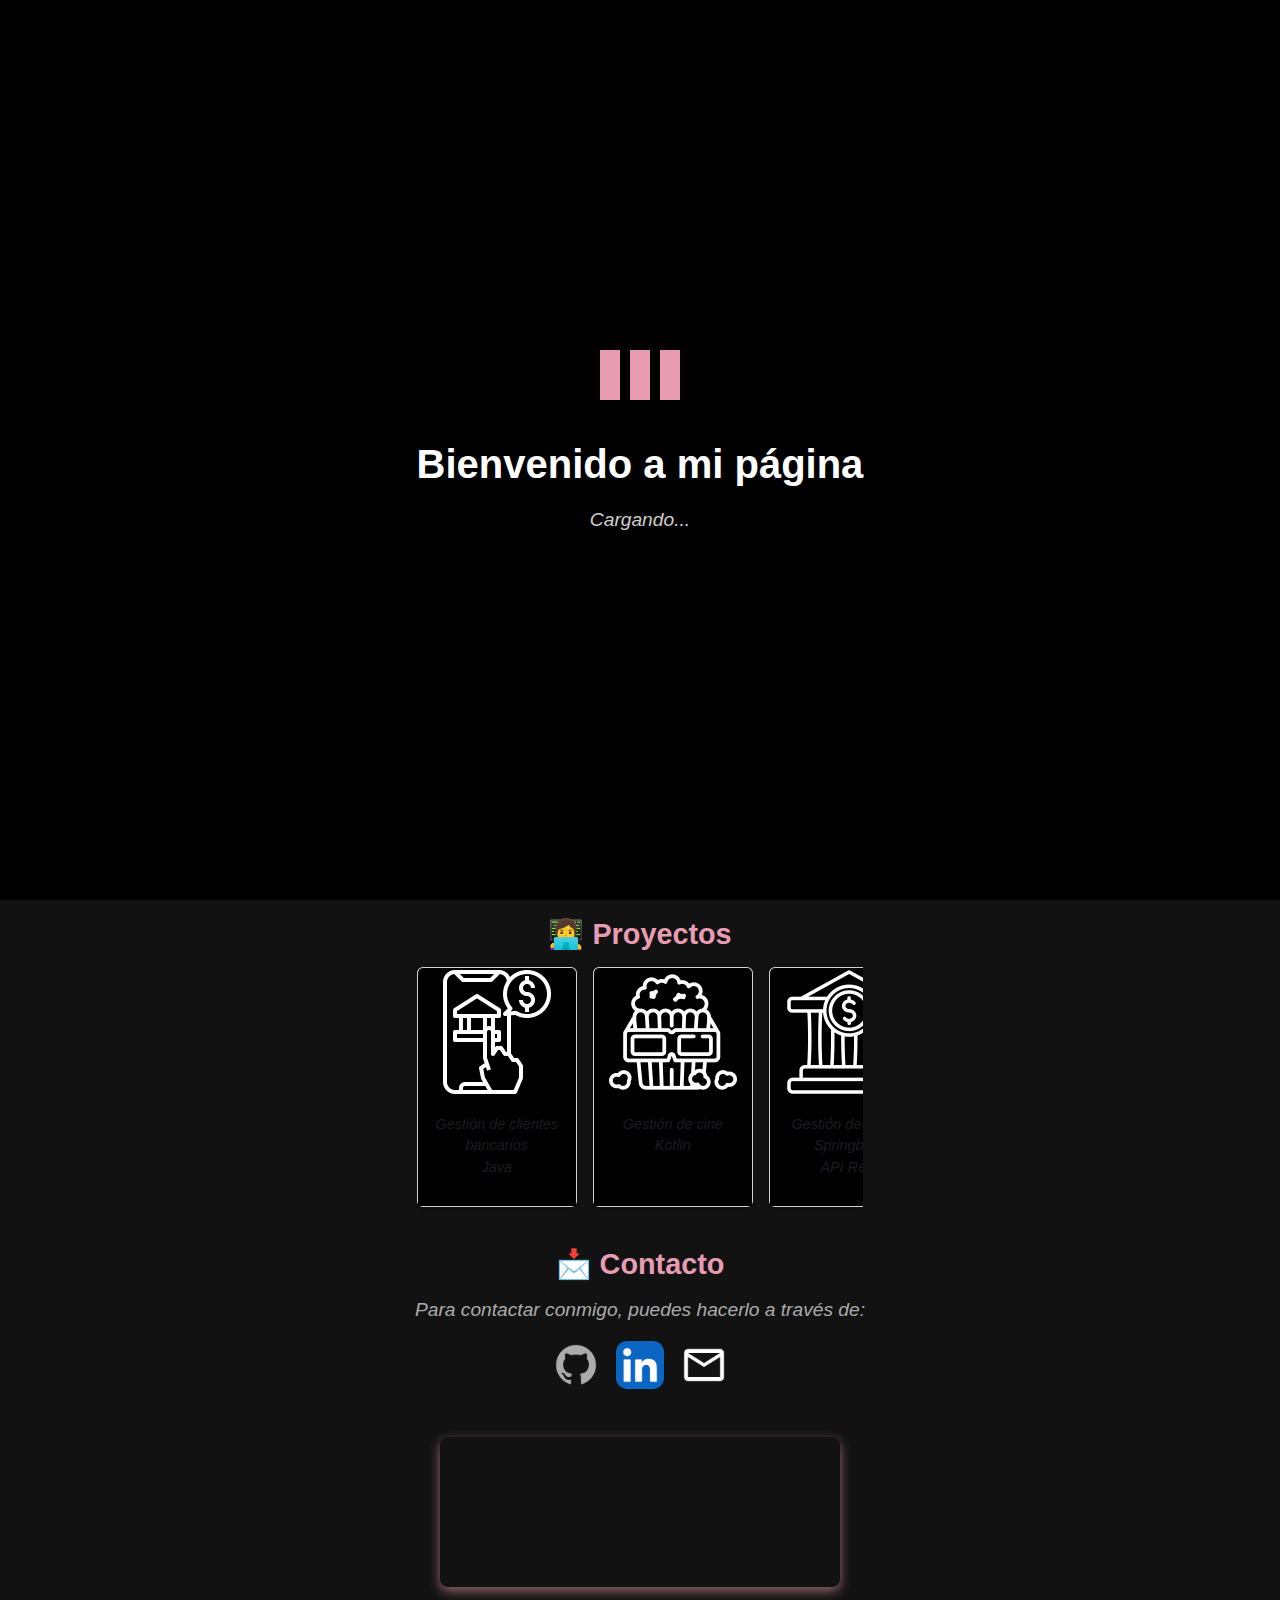
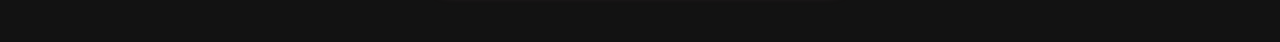
<file: index.html>
<!DOCTYPE html>
<html lang="es">
<head>
    <meta charset="UTF-8">
    <meta name="viewport" content="width=device-width, initial-scale=1.0">
    <title>Portafolio de Natalia González</title>
    <link rel="stylesheet" href="https://stackpath.bootstrapcdn.com/bootstrap/4.5.2/css/bootstrap.min.css">
    <link href="https://cdn.jsdelivr.net/npm/bootstrap@5.3.0-alpha1/dist/css/bootstrap.min.css" rel="stylesheet">
<script src="https://cdn.jsdelivr.net/npm/bootstrap@5.3.0-alpha1/dist/js/bootstrap.bundle.min.js"></script>

    <link rel="stylesheet" type="text/css" href="css/styles.css">
</head>
<body class="cuerpo dark">
    <div id="splash" class="splash-screen">
        <div class="loading-container">
            <div class="bar"></div>
            <div class="bar"></div>
            <div class="bar"></div>
        </div>
        <h3>Bienvenido a mi página</h3>
        <p>Cargando...</p>
    </div>

    <nav class="navbar navbar-expand-lg navbar-dark bg-dark mb-4">
        <a class="navbar-brand" href="#">Natalia González</a>
        <button class="navbar-toggler" type="button" data-toggle="collapse" data-target="#navbarNav" aria-controls="navbarNav" aria-expanded="false" aria-label="Toggle navigation">
            <span class="navbar-toggler-icon"></span>
        </button>
        <div class="collapse navbar-collapse" id="navbarNav">
            <ul class="navbar-nav ml-auto">
                <li class="nav-item"><a class="nav-link" href="#sobremi">Sobre mí</a></li>
                <li class="nav-item"><a class="nav-link" href="#proyectos">Proyectos</a></li>
                <li class="nav-item"><a class="nav-link" href="#technologies">Tecnologías</a></li>
                <li class="nav-item"><a class="nav-link" href="#contact">Contacto</a></li>
            </ul>
            <label class="switch">
                <input type="checkbox" id="toggleButton" onchange="toggleDarkMode()" checked>
                <span class="slider round">
                    <img id="sunIcon" src="imgs/sol.png" class="icon sun" alt="Sol">
                    <img id="moonIcon" src="imgs/luna.png" class="icon moon" alt="Luna">
                </span>
            </label>            
        </div> 
    </nav>

    <div class="container text-center">
        
        <div id="banner">
            <a href="https://github.com/ngalvez0910" class="d-block">
                <img src="./imgs/bannerLinkedin.png" alt="Banner" class="img-fluid mb-4">
            </a>
        </div>

        <h1>¡Hola, soy Natalia González! ☀️</h1>

        <div class="d-flex justify-content-center align-items-center mb-4" id="sobremi">
            <div class="col-md-4">
                <p class="text-left ml-3">Soy una estudiante de desarrollo de aplicaciones web💻. Me encanta sumergirme en el mundo de la tecnología y utilizar mis habilidades para crear experiencias interactivas en línea.</p>
            </div>
            <div class="col-md-4">
                <img id="octocat" src="./imgs/octocat.png" alt="Octocat" class="img-fluid" style="max-width: 10em;">
            </div>
            <div class="col-md-4">
                <h2 class="section-title">🎵 Artistas que escucho</h2>
                <ul class="list-unstyled">
                    <li>Chase Atlantic💫</li>
                    <li>Mahmood🏆</li>
                    <li>Arctic Monkeys🕶️</li>
                    <li>Camila Cabello💋</li>
                </ul>
            </div>
        </div>

        <h2 class="section-title" id="technologies">💻 Tecnologías que uso</h2>
        <div class="d-flexTecnologias flex-wrap justify-content-center">
            <img class="foto" src="./imgs/github.png" alt="GitHub">
            <img class="foto" src="./imgs/gitkraken.png" alt="GitKraken">
            <img class="foto" src="./imgs/git.png" alt="Git">
            <img class="foto" src="./imgs/dockerLogo.png" alt="Docker">
            <br>
            <img class="foto" src="./imgs/kotlin.png" alt="Kotlin">
            <img class="foto" src="./imgs/java.png" alt="Java">
            <img class="foto" src="./imgs/csharp.png" alt="C#">
            <img class="foto" src="./imgs/netCore.png" alt=".NET Core">
            <img class="foto" src="./imgs/springboot.png" alt="Spring Boot">
            <img class="foto" src="./imgs/postman.svg" alt="Postman">
            <br>
            <img class="foto" src="./imgs/mysql.png" alt="MySQL">
            <img class="foto" src="./imgs/sqlite.png" alt="SQLite">
            <img class="foto" src="./imgs/postgres.png" alt="PostgreSQL">
            <img class="foto" src="./imgs/mariadb.svg" alt="MariaDB">
            <img class="foto" src="./imgs/redis.webp" alt="Redis">
            <img class="foto" src="./imgs/mongo.svg" alt="Mongo">
            <br>
            <img class="foto" src="./imgs/html.png" alt="HTML">
            <img class="foto" src="./imgs/css.png" alt="CSS">
            <img class="foto" src="./imgs/bootstrap.png" alt="Bootstrap">
            <img class="foto" src="./imgs/javascript.png" alt="JavaScript">
            <img class="foto" src="./imgs/angular.png" alt="Angular">
        </div>

        <h2 class="section-title mt-4" id="proyectos">👩‍💻 Proyectos</h2>
        <div class="sliderProyectos">
            <div class="slide-track">
                <div class="slide">
                    <div class="card text-center custom-card">
                        <a href="https://github.com/ngalvez0910/Banco-Clientes" class="d-block">
                            <img src="./imgs/banco.png" alt="Banco Clientes" class="card-img-top img-fluid">
                        </a>
                        <div class="card-body">
                            <p class="card-text">
                                Gestión de clientes bancarios<br>
                                Java
                            </p>
                        </div>
                    </div>
                </div>
                <div class="slide">
                    <div class="card text-center custom-card">
                        <a href="https://github.com/ngalvez0910/DawFilms-Project" class="d-block">
                            <img src="./imgs/dawfilms.png" alt="DawFilms" class="card-img-top img-fluid">
                        </a>
                        <div class="card-body">
                            <p class="card-text">
                                Gestión de cine<br>
                                Kotlin
                            </p>
                        </div>
                    </div>
                </div>
                <div class="slide">
                    <div class="card text-center custom-card">
                        <a href="https://github.com/ngalvez0910/vives-bank" class="d-block">
                            <img src="./imgs/vivesBank.png" alt="VivesBank" class="card-img-top img-fluid">
                        </a>
                        <div class="card-body">
                            <p class="card-text">
                                Gestión de Banco<br>
                                Springboot<br>
                                API Rest
                            </p>
                        </div>
                    </div>
                </div>
                
                <div class="slide">
                    <div class="card text-center custom-card">
                        <a href="https://github.com/ngalvez0910/Banco-Clientes" class="d-block">
                            <img src="./imgs/banco.png" alt="Banco Clientes" class="card-img-top img-fluid">
                        </a>
                        <div class="card-body">
                            <p class="card-text">
                                Gestión de clientes bancarios<br>
                                Java
                            </p>
                        </div>
                    </div>
                </div>
                <div class="slide">
                    <div class="card text-center custom-card">
                        <a href="https://github.com/ngalvez0910/DawFilms-Project" class="d-block">
                            <img src="./imgs/dawfilms.png" alt="DawFilms" class="card-img-top img-fluid">
                        </a>
                        <div class="card-body">
                            <p class="card-text">
                                Gestión de cine<br>
                                Kotlin
                            </p>
                        </div>
                    </div>
                </div>
                <div class="slide">
                    <div class="card text-center custom-card">
                        <a href="https://github.com/ngalvez0910/vives-bank" class="d-block">
                            <img src="./imgs/vivesBank.png" alt="VivesBank" class="card-img-top img-fluid">
                        </a>
                        <div class="card-body">
                            <p class="card-text">
                                Gestión de Banco<br>
                                Springboot<br>
                                API Rest
                            </p>
                        </div>
                    </div>
                </div>
            </div>
        </div>

        <h2 class="section-title" id="contact">📩 Contacto</h2>
        <p>Para contactar conmigo, puedes hacerlo a través de:</p>
        <div class="contact d-flex justify-content-center mb-4">
            <a href="https://github.com/ngalvez0910" class="mx-2">
                <img class="foto" src="./imgs/github.png" alt="GitHub" style="max-width: 3em;">
            </a>
            <a href="https://www.linkedin.com/in/natalia-gonz%C3%A1lez-%C3%A1lvarez-83ba53303/" class="mx-2">
                <img class="foto" src="./imgs/linkedin.png" alt="LinkedIn" style="max-width: 3em;">
            </a>
            <a href="mailto:nagonal2004@gmail.com" class="mx-2">
                <img class="foto" src="./imgs/email.png" alt="Email" style="max-width: 3em;">
            </a>
        </div>

        <figure><embed src="https://wakatime.com/share/@4c9403d6-eb71-4570-960c-ea8c0e83ac2a/1cf25e54-9aba-4fdf-bd82-c48c2719a935.svg"></embed></figure>
    </div>

    <script>
        function toggleDarkMode() {
            document.body.classList.toggle("light");
            document.body.classList.toggle("dark");

            const sunIcon = document.getElementById("sunIcon");
            const moonIcon = document.getElementById("moonIcon");

            if (document.getElementById("toggleButton").checked) {
                sunIcon.style.display = "none";
                moonIcon.style.display = "inline";
            } else {
                sunIcon.style.display = "inline";
                moonIcon.style.display = "none";
            }
        }

        window.addEventListener("load", function () {
            setTimeout(function() {
                document.getElementById("splash").style.animation = "fadeOut 1s forwards";
            }, 3000);
        });
    </script>
    <script src="https://code.jquery.com/jquery-3.5.1.slim.min.js"></script>
    <script src="https://cdn.jsdelivr.net/npm/@popperjs/core@2.5.2/dist/umd/popper.min.js"></script>
    <script src="https://stackpath.bootstrapcdn.com/bootstrap/4.5.2/js/bootstrap.min.js"></script>
</body>
</html>
</file>
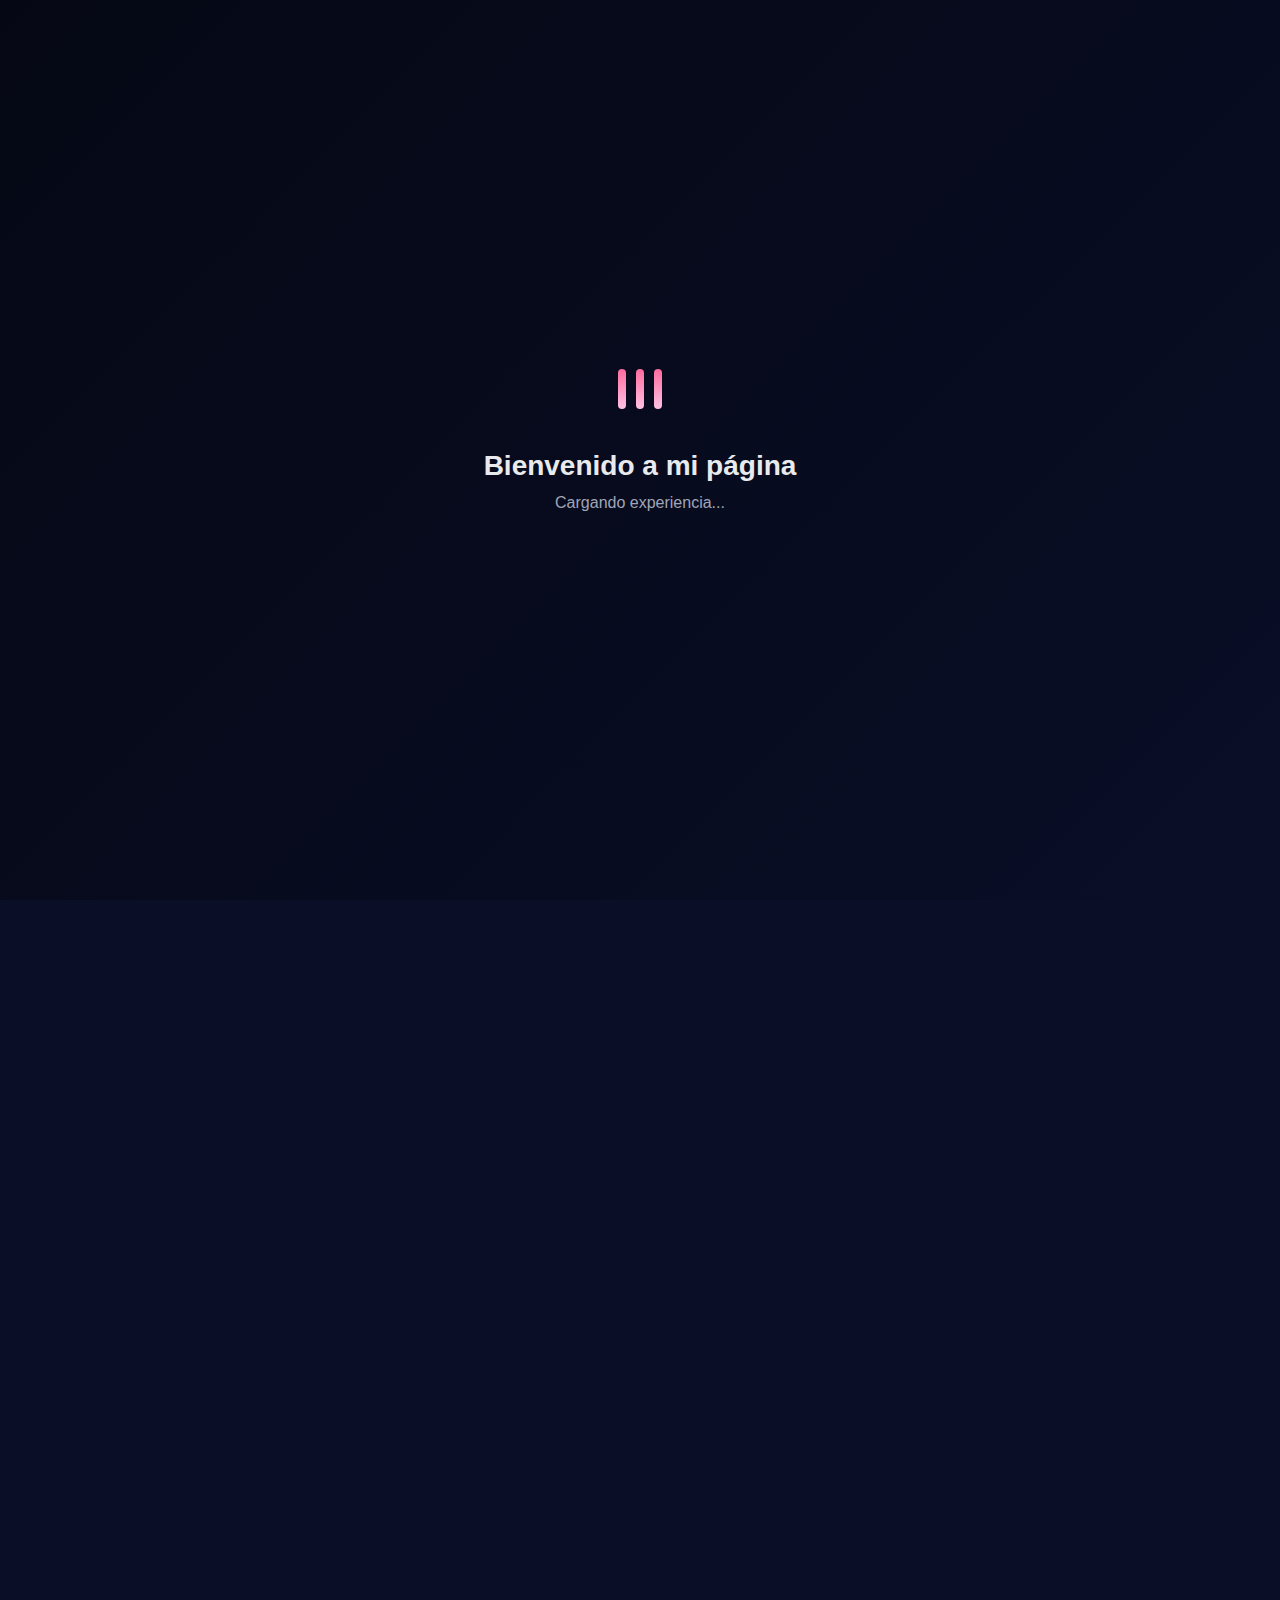
<file: .bin/index.html>
<!DOCTYPE html>
<html lang="es">
<head>
    <meta charset="UTF-8">
    <meta name="viewport" content="width=device-width, initial-scale=1.0">
    <title>Natalia - Desarrolladora Web</title>
    <link href="https://cdn.jsdelivr.net/npm/bootstrap@5.3.0-alpha1/dist/css/bootstrap.min.css" rel="stylesheet">
    <link rel="stylesheet" href="https://cdnjs.cloudflare.com/ajax/libs/font-awesome/6.4.0/css/all.min.css">
    <link rel="stylesheet" href="css/styles.css">
</head>
<body class="dark">
    <div id="splash" class="splash-screen">
        <div class="loading-container">
            <div class="bar"></div>
            <div class="bar"></div>
            <div class="bar"></div>
        </div>
        <h3 style="margin-top: 20px; font-weight: 600;">Bienvenido a mi página</h3>
        <p style="color: var(--gray-text);">Cargando experiencia...</p>
    </div>

    <nav class="navbar navbar-expand-lg navbar-dark fixed-top">
        <div class="container">
            <a class="navbar-brand" href="index.html">Natalia</a>
            <button class="navbar-toggler" type="button" data-bs-toggle="collapse" data-bs-target="#navbarNav">
                <span class="navbar-toggler-icon"></span>
            </button>
            <div class="collapse navbar-collapse" id="navbarNav">
                <ul class="navbar-nav ms-auto me-3">
                    <li class="nav-item"><a class="nav-link" href="index.html#sobremi">Sobre mí</a></li>
                    <li class="nav-item"><a class="nav-link" href="proyectos.html">Proyectos</a></li>
                    <li class="nav-item"><a class="nav-link" href="index.html#technologies">Tecnologías</a></li>
                    <li class="nav-item"><a class="nav-link" href="index.html#contact">Contacto</a></li>
                </ul>
                <div class="theme-toggle" onclick="toggleDarkMode()">
                    <i id="themeIcon" class="fas fa-moon"></i>
                </div>
            </div>
        </div>
    </nav>

    <main class="container">
        <section id="hero">
            <h1 class="title">¡Hola, soy Natalia! <span class="emoji">✨</span></h1>
        </section>

        <section id="sobremi" class="fade-in">
            <div class="row align-items-center justify-content-center">
                <div class="col-md-6 text-center">
                    <img src="./imgs/octocat.png" alt="Octocat" class="octocat-image">
                </div>
                <div class="col-md-6">
                    <p class="lead">Soy una desarrolladora de aplicaciones web 💻 apasionada por crear experiencias digitales únicas. Me encanta sumergirme en el mundo de la tecnología y transformar ideas en realidad a través del código.</p>
                </div>
            </div>
        </section>

        <section class="text-center fade-in">
            <h2 class="section-title">Mi Playlist <span class="emoji">🎶</span></h2>
            <div class="row justify-content-center">
                <div class="col-md-8">
                    <div class="spotify-playlist-container">
                        <a href="https://open.spotify.com/intl-es/track/2VyaGJJI8dOiv36F8vHZIL" target="_blank" class="playlist-item">
                            <div class="playlist-icon"><i class="fas fa-play"></i></div>
                            <div class="playlist-info">
                                <span class="playlist-song-name">Slow Down</span>
                                <span class="playlist-artist-name">Chase Atlantic</span>
                            </div>
                            <div class="playlist-duration">3:32</div>
                        </a>
                        <a href="https://open.spotify.com/intl-es/track/26SAg6zRb3JpoyEXmcXxe0" target="_blank" class="playlist-item">
                            <div class="playlist-icon"><i class="fas fa-play"></i></div>
                            <div class="playlist-info">
                                <span class="playlist-song-name">Que la Detengan</span>
                                <span class="playlist-artist-name">Sofía Martín</span>
                            </div>
                            <div class="playlist-duration">2:23</div>
                        </a>
                        <a href="https://open.spotify.com/intl-es/track/24UStI5AYA7g5ufFDh3LH0" target="_blank" class="playlist-item">
                            <div class="playlist-icon"><i class="fas fa-play"></i></div>
                            <div class="playlist-info">
                                <span class="playlist-song-name">Por la boca vive el pez</span>
                                <span class="playlist-artist-name">Fito y Fitipaldis</span>
                            </div>
                            <div class="playlist-duration">4:29</div>
                        </a>
                        <a href="https://open.spotify.com/intl-es/track/2TCUMmklsJTLWHnoU4mSQ4" target="_blank" class="playlist-item">
                            <div class="playlist-icon"><i class="fas fa-play"></i></div>
                            <div class="playlist-info">
                                <span class="playlist-song-name">6 de febrero</span>
                                <span class="playlist-artist-name">Aitana</span>
                            </div>
                            <div class="playlist-duration">2:55</div>
                        </a>
                    </div>
                </div>
            </div>
        </section>

        <section id="technologies" class="text-center fade-in">
            <h2 class="section-title">Tecnologías <span class="emoji">💻</span></h2>
            <div class="tech-grid">
                <div class="tech-item"><img class="tech-icon" src="./imgs/github.png" alt="GitHub"></div>
                <div class="tech-item"><img class="tech-icon" src="./imgs/gitkraken.png" alt="GitKraken"></div>
                <div class="tech-item"><img class="tech-icon" src="./imgs/git.png" alt="Git"></div>
                <div class="tech-item"><img class="tech-icon" src="./imgs/dockerLogo.png" alt="Docker"></div>
                <div class="tech-item"><img class="tech-icon" src="./imgs/aws.png" alt="AWS"></div>
                <div class="tech-item"><img class="tech-icon" src="./imgs/kotlin.png" alt="Kotlin"></div>
                <div class="tech-item"><img class="tech-icon" src="./imgs/java.png" alt="Java"></div>
                <div class="tech-item"><img class="tech-icon" src="./imgs/csharp.png" alt="C#"></div>
                <div class="tech-item"><img class="tech-icon" src="./imgs/netCore.png" alt=".NET Core"></div>
                <div class="tech-item"><img class="tech-icon" src="./imgs/springboot.png" alt="Spring Boot"></div>
                <div class="tech-item"><img class="tech-icon" src="./imgs/postman.svg" alt="Postman"></div>
                <div class="tech-item"><img class="tech-icon" src="./imgs/php.png" alt="PHP"></div>
                <div class="tech-item"><img class="tech-icon" src="./imgs/laravel.png" alt="Laravel"></div>
                <div class="tech-item"><img class="tech-icon" src="./imgs/mysql.png" alt="MySQL"></div>
                <div class="tech-item"><img class="tech-icon" src="./imgs/sqlite.png" alt="SQLite"></div>
                <div class="tech-item"><img class="tech-icon" src="./imgs/postgres.png" alt="PostgreSQL"></div>
                <div class="tech-item"><img class="tech-icon" src="./imgs/mariadb.svg" alt="MariaDB"></div>
                <div class="tech-item"><img class="tech-icon" src="./imgs/redis.webp" alt="Redis"></div>
                <div class="tech-item"><img class="tech-icon" src="./imgs/mongo.svg" alt="Mongo"></div>
                <div class="tech-item"><img class="tech-icon" src="./imgs/pandas.ico" alt="Pandas"></div>
                <div class="tech-item"><img class="tech-icon" src="./imgs/html.png" alt="HTML"></div>
                <div class="tech-item"><img class="tech-icon" src="./imgs/css.png" alt="CSS"></div>
                <div class="tech-item"><img class="tech-icon" src="./imgs/bootstrap.png" alt="Bootstrap"></div>
                <div class="tech-item"><img class="tech-icon" src="./imgs/javascript.png" alt="JavaScript"></div>
                <div class="tech-item"><img class="tech-icon" src="./imgs/angular.png" alt="Angular"></div>
                <div class="tech-item"><img class="tech-icon" src="./imgs/vue.png" alt="Vue"></div>
            </div>
        </section>

        <section id="proyectos" class="text-center fade-in">
            <h2 class="section-title">Mis Proyectos <span class="emoji">🚀</span></h2>
            <div class="projects-container">
                <div class="slide-track">
                    <div class="slide">
                        <div class="card custom-card">
                            <a href="https://github.com/ngalvez0910/Banco-Clientes" target="_blank">
                                <img src="./imgs/banco.png" alt="Banco Clientes">
                            </a>
                            <div class="card-body">
                                <p class="card-text">Gestión de clientes bancarios<br><strong>Java</strong></p>
                            </div>
                        </div>
                    </div>
                    <div class="slide">
                        <div class="card custom-card">
                            <a href="https://github.com/ngalvez0910/DawFilms-Project" target="_blank">
                                <img src="./imgs/dawfilms.png" alt="DawFilms">
                            </a>
                            <div class="card-body">
                                <p class="card-text">Gestión de cine<br><strong>Kotlin</strong></p>
                            </div>
                        </div>
                    </div>
                    <div class="slide">
                        <div class="card custom-card">
                            <a href="https://github.com/ngalvez0910/vives-bank" target="_blank">
                                <img src="./imgs/vivesBank.png" alt="VivesBank">
                            </a>
                            <div class="card-body">
                                <p class="card-text">Gestión de Banco<br><strong>Spring Boot • API Rest</strong></p>
                            </div>
                        </div>
                    </div>
                    <div class="slide">
                        <div class="card custom-card">
                            <a href="https://loantech-oficial.onrender.com" target="_blank">
                                <img src="./imgs/loantech.png" alt="LoanTech">
                            </a>
                            <div class="card-body">
                                <p class="card-text">Préstamo de Ordenadores<br><strong>Mi TFG - LoanTech</strong></p>
                            </div>
                        </div>
                    </div>
                    <div class="slide">
                        <div class="card custom-card">
                            <a href="https://github.com/ngalvez0910/Wallapop-Laravel" target="_blank">
                                <img src="./imgs/waravel.png" alt="Waravel">
                            </a>
                            <div class="card-body">
                                <p class="card-text">Waravel<br><strong>Laravel • API Rest</strong></p>
                            </div>
                        </div>
                    </div>
                    <div class="slide">
                        <div class="card custom-card">
                            <a href="https://github.com/ngalvez0910/Banco-Clientes" target="_blank">
                                <img src="./imgs/banco.png" alt="Banco Clientes">
                            </a>
                            <div class="card-body">
                                <p class="card-text">Gestión de clientes bancarios<br><strong>Java</strong></p>
                            </div>
                        </div>
                    </div>
                    <div class="slide">
                        <div class="card custom-card">
                            <a href="https://github.com/ngalvez0910/DawFilms-Project" target="_blank">
                                <img src="./imgs/dawfilms.png" alt="DawFilms">
                            </a>
                            <div class="card-body">
                                <p class="card-text">Gestión de cine<br><strong>Kotlin</strong></p>
                            </div>
                        </div>
                    </div>
                    <div class="slide">
                        <div class="card custom-card">
                            <a href="https://github.com/ngalvez0910/vives-bank" target="_blank">
                                <img src="./imgs/vivesBank.png" alt="VivesBank">
                            </a>
                            <div class="card-body">
                                <p class="card-text">Gestión de Banco<br><strong>Spring Boot • API Rest</strong></p>
                            </div>
                        </div>
                    </div>
                    <div class="slide">
                        <div class="card custom-card">
                            <a href="https://loantech-oficial.onrender.com" target="_blank">
                                <img src="./imgs/loantech.png" alt="LoanTech">
                            </a>
                            <div class="card-body">
                                <p class="card-text">Préstamo de Ordenadores<br><strong>Mi TFG - LoanTech</strong></p>
                            </div>
                        </div>
                    </div>
                    <div class="slide">
                        <div class="card custom-card">
                            <a href="https://github.com/ngalvez0910/Wallapop-Laravel" target="_blank">
                                <img src="./imgs/waravel.png" alt="Waravel">
                            </a>
                            <div class="card-body">
                                <p class="card-text">Waravel<br><strong>Laravel • API Rest</strong></p>
                            </div>
                        </div>
                    </div>
                </div>
            </div>
        </section>

        <section id="contact" class="text-center fade-in" style="padding-bottom: 100px;">
            <h2 class="section-title">Contacto <span class="emoji">📧</span></h2>
            <div class="glass-card p-5 mx-auto" style="max-width: 700px;">
                <p class="mb-4" style="font-size: 1.1rem;">¿Tienes un proyecto en mente? ¡Hablemos!</p>
                <div class="d-flex justify-content-center gap-4 flex-wrap">
                    <a href="https://github.com/ngalvez0910" target="_blank" class="social-circle github">
                        <i class="fab fa-github"></i>
                    </a>
                    <a href="https://www.linkedin.com/in/natalia-ga/" target="_blank" class="social-circle linkedin">
                        <i class="fab fa-linkedin-in"></i>
                    </a>
                    <a href="mailto:nagonal2004@gmail.com" class="social-circle email">
                        <i class="fas fa-envelope"></i>
                    </a>
                </div>
            </div>
        </section>
    </main>

    <script src="https://cdn.jsdelivr.net/npm/bootstrap@5.3.0-alpha1/dist/js/bootstrap.bundle.min.js"></script>
    <script>
        function toggleDarkMode() {
            const body = document.body;
            const icon = document.getElementById('themeIcon');
            
            body.classList.toggle('light');
            body.classList.toggle('dark');
            
            if (body.classList.contains('light')) {
                icon.className = 'fas fa-sun';
            } else {
                icon.className = 'fas fa-moon';
            }
        }

        // Intersection Observer para animaciones
        const observerOptions = {
            threshold: 0.1,
            rootMargin: '0px 0px -100px 0px'
        };

        const observer = new IntersectionObserver((entries) => {
            entries.forEach(entry => {
                if (entry.isIntersecting) {
                    entry.target.classList.add('visible');
                }
            });
        }, observerOptions);

        document.querySelectorAll('.fade-in').forEach(el => observer.observe(el));

        // Smooth scroll
        document.querySelectorAll('a[href^="#"]').forEach(anchor => {
            anchor.addEventListener('click', function (e) {
                e.preventDefault();
                const target = document.querySelector(this.getAttribute('href'));
                if (target) {
                    target.scrollIntoView({ behavior: 'smooth', block: 'start' });
                }
            });
        });
    </script>
</body>
</html>
</file>
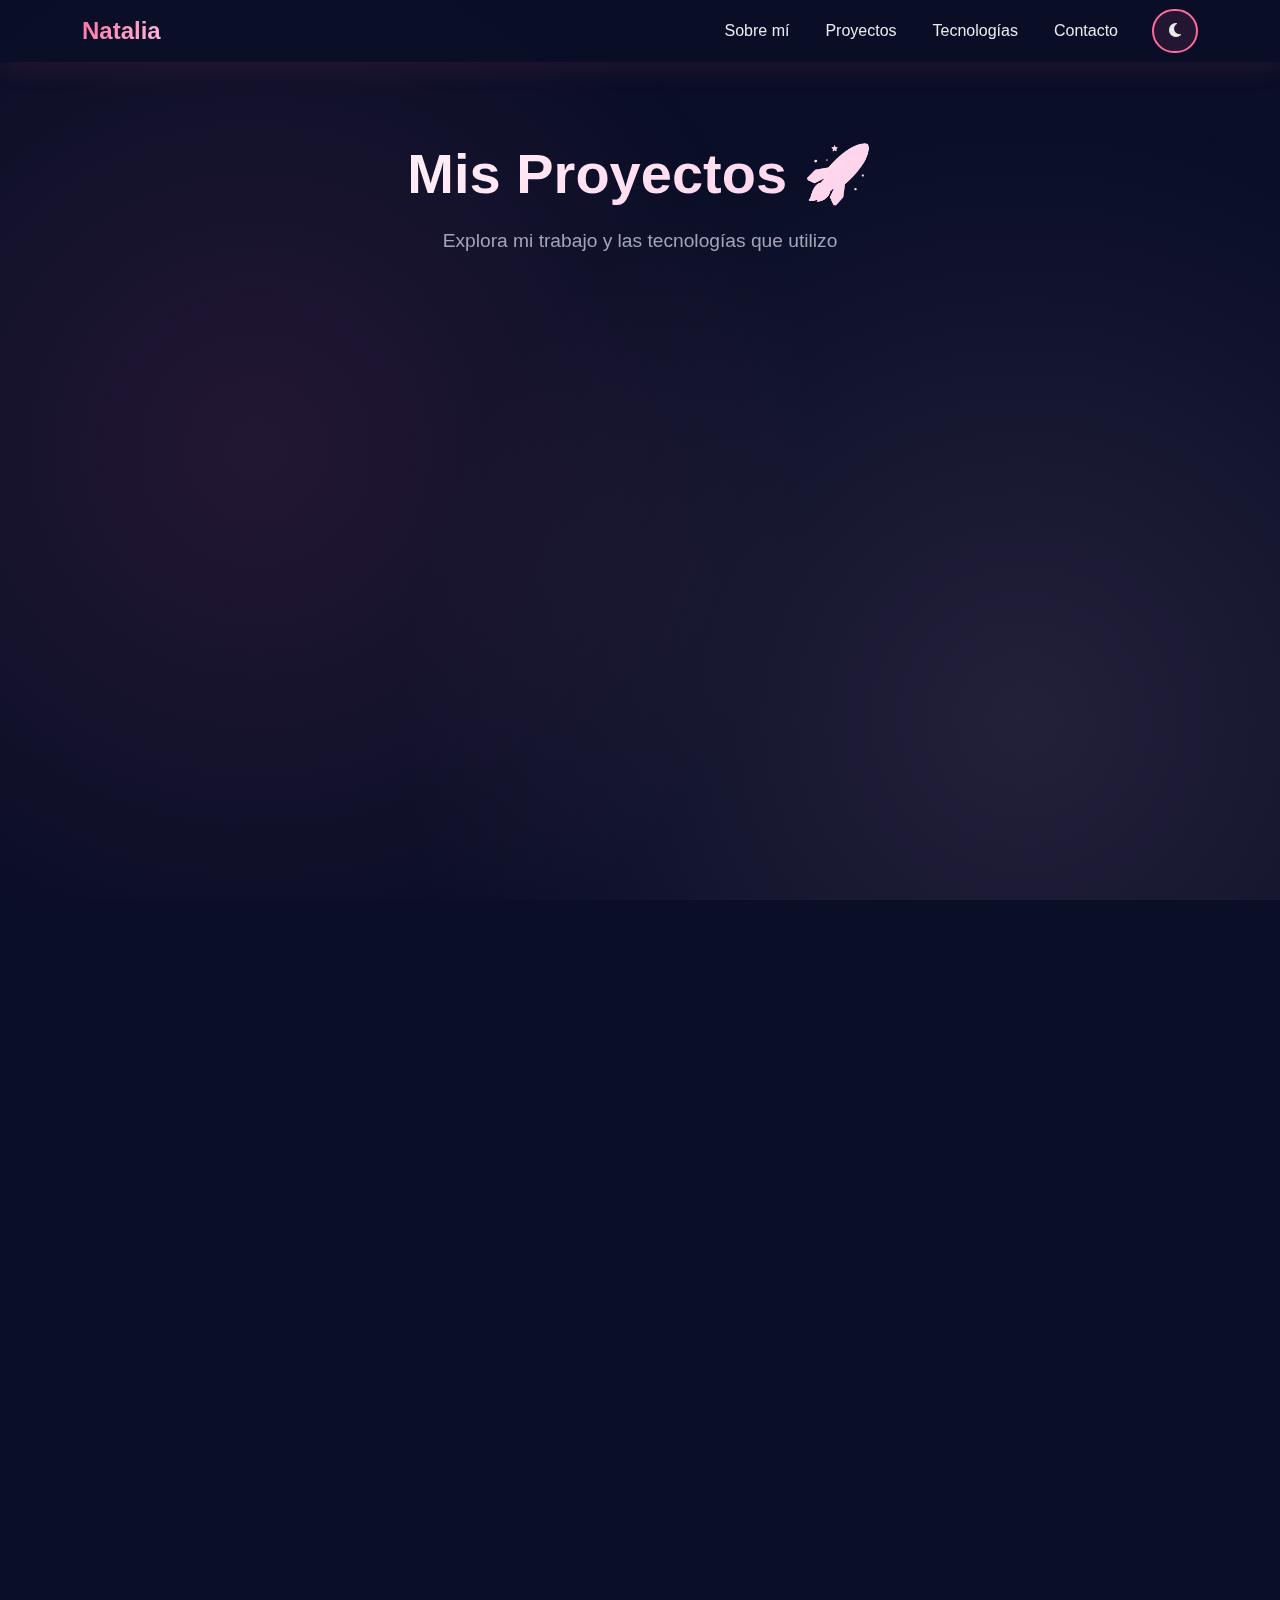
<file: proyectos.html>
<!DOCTYPE html>
<html lang="es">
<head>
    <meta charset="UTF-8">
    <meta name="viewport" content="width=device-width, initial-scale=1.0">
    <title>Proyectos - Natalia</title>
    <link href="https://cdn.jsdelivr.net/npm/bootstrap@5.3.0-alpha1/dist/css/bootstrap.min.css" rel="stylesheet">
    <link rel="stylesheet" href="https://cdnjs.cloudflare.com/ajax/libs/font-awesome/6.4.0/css/all.min.css">
    <link rel="stylesheet" href="css/proyectos.styles.css">
</head>
<body class="dark">
    <nav class="navbar navbar-expand-lg navbar-dark fixed-top">
        <div class="container">
            <a class="navbar-brand" href="index.html">Natalia</a>
            <button class="navbar-toggler" type="button" data-bs-toggle="collapse" data-bs-target="#navbarNav">
                <span class="navbar-toggler-icon"></span>
            </button>
            <div class="collapse navbar-collapse" id="navbarNav">
                <ul class="navbar-nav ms-auto me-3">
                    <li class="nav-item"><a class="nav-link" href="index.html#sobremi">Sobre mí</a></li>
                    <li class="nav-item"><a class="nav-link active" href="proyectos.html">Proyectos</a></li>
                    <li class="nav-item"><a class="nav-link" href="index.html#technologies">Tecnologías</a></li>
                    <li class="nav-item"><a class="nav-link" href="index.html#contact">Contacto</a></li>
                </ul>
                <div class="theme-toggle" onclick="toggleDarkMode()">
                    <i id="themeIcon" class="fas fa-moon"></i>
                </div>
            </div>
        </div>
    </nav>

    <div class="page-header">
        <div class="container">
            <h1>Mis Proyectos <span>🚀</span></h1>
            <p>Explora mi trabajo y las tecnologías que utilizo</p>
        </div>
    </div>

    <main class="container projects-section">
        <!-- Proyecto 1: Banco Clientes -->
        <div class="project-card">
            <div class="row g-0 align-items-center">
                <div class="col-md-3 col-lg-2">
                    <div class="project-icon-container">
                        <a href="https://github.com/ngalvez0910/Banco-Clientes" target="_blank">
                            <img src="./imgs/banco.png" alt="Banco Clientes" class="project-icon">
                        </a>
                    </div>
                </div>
                <div class="col-md-9 col-lg-10">
                    <div class="project-content">
                        <h3 class="project-title">
                            <i class="fas fa-university"></i> Gestión de Clientes Bancarios
                        </h3>
                        <p class="project-description">
                            Servicio bancario completo donde se registran clientes con sus respectivos usuarios, cuentas, tarjetas y movimientos. Implementa diferentes técnicas de programación para garantizar la integridad y robustez del sistema, aplicando los principios SOLID para un código mantenible y escalable.
                        </p>
                        <div class="tech-stack">
                            <span class="tech-badge"><i class="fab fa-java"></i> Java</span>
                            <span class="tech-badge"><i class="fas fa-database"></i> PostgreSQL</span>
                            <span class="tech-badge"><i class="fas fa-database"></i> SQLite</span>
                            <span class="tech-badge"><i class="fas fa-vial"></i> JUnit</span>
                            <span class="tech-badge"><i class="fas fa-vial"></i> Mockito</span>
                            <span class="tech-badge"><i class="fas fa-docker"></i> TestContainers</span>
                            <span class="tech-badge">Hikari</span>
                            <span class="tech-badge">Retrofit</span>
                            <span class="tech-badge">Dagger</span>
                            <span class="tech-badge"><i class="fab fa-git-alt"></i> Git</span>
                            <span class="tech-badge">Gradle</span>
                            <span class="tech-badge">WebFlux</span>
                        </div>
                        <a href="https://github.com/ngalvez0910/Banco-Clientes" target="_blank" class="btn-repo">
                            <i class="fab fa-github"></i> Ver Repositorio
                            <i class="fas fa-arrow-right"></i>
                        </a>
                    </div>
                </div>
            </div>
        </div>

        <!-- Proyecto 2: DawFilms -->
        <div class="project-card">
            <div class="row g-0 align-items-center">
                <div class="col-md-3 col-lg-2">
                    <div class="project-icon-container">
                        <a href="https://github.com/ngalvez0910/DawFilms-Project" target="_blank">
                            <img src="./imgs/dawfilms.png" alt="DawFilms" class="project-icon">
                        </a>
                    </div>
                </div>
                <div class="col-md-9 col-lg-10">
                    <div class="project-content">
                        <h3 class="project-title">
                            <i class="fas fa-film"></i> DawFilms - Gestión de Cine
                        </h3>
                        <p class="project-description">
                            Aplicación integral de gestión de cine con interfaces gráficas intuitivas. Desarrollada con Kotlin y JavaFX, implementa patrones de diseño y buenas prácticas de programación para crear un sistema robusto y fácil de mantener. Incluye gestión de películas, sesiones y ventas de entradas.
                        </p>
                        <div class="tech-stack">
                            <span class="tech-badge"><i class="fas fa-code"></i> Kotlin</span>
                            <span class="tech-badge">JavaFX</span>
                            <span class="tech-badge"><i class="fas fa-database"></i> SQLite</span>
                            <span class="tech-badge"><i class="fas fa-vial"></i> JUnit</span>
                            <span class="tech-badge"><i class="fas fa-vial"></i> Mockito</span>
                        </div>
                        <a href="https://github.com/ngalvez0910/DawFilms-Project" target="_blank" class="btn-repo">
                            <i class="fab fa-github"></i> Ver Repositorio
                            <i class="fas fa-arrow-right"></i>
                        </a>
                    </div>
                </div>
            </div>
        </div>

        <!-- Proyecto 3: VivesBank -->
        <div class="project-card">
            <div class="row g-0 align-items-center">
                <div class="col-md-3 col-lg-2">
                    <div class="project-icon-container">
                        <a href="https://github.com/ngalvez0910/vives-bank" target="_blank">
                            <img src="./imgs/vivesBank.png" alt="VivesBank" class="project-icon">
                        </a>
                    </div>
                </div>
                <div class="col-md-9 col-lg-10">
                    <div class="project-content">
                        <h3 class="project-title">
                            <i class="fas fa-coins"></i> VivesBank - Sistema Bancario Completo
                        </h3>
                        <p class="project-description">
                            Sistema bancario empresarial desarrollado con Spring Boot, implementando una API REST completa y escalable. Incluye gestión de clientes, cuentas, tarjetas y movimientos con arquitectura hexagonal. Utiliza Docker para containerización y múltiples bases de datos para diferentes necesidades del sistema.
                        </p>
                        <div class="tech-stack">
                            <span class="tech-badge"><i class="fab fa-java"></i> Java</span>
                            <span class="tech-badge"><i class="fas fa-leaf"></i> Spring Boot</span>
                            <span class="tech-badge">API REST</span>
                            <span class="tech-badge"><i class="fab fa-docker"></i> Docker</span>
                            <span class="tech-badge"><i class="fas fa-database"></i> PostgreSQL</span>
                            <span class="tech-badge"><i class="fas fa-database"></i> MongoDB</span>
                            <span class="tech-badge"><i class="fas fa-vial"></i> JUnit</span>
                            <span class="tech-badge"><i class="fas fa-vial"></i> Mockito</span>
                            <span class="tech-badge">Swagger</span>
                        </div>
                        <a href="https://github.com/ngalvez0910/vives-bank" target="_blank" class="btn-repo">
                            <i class="fab fa-github"></i> Ver Repositorio
                            <i class="fas fa-arrow-right"></i>
                        </a>
                    </div>
                </div>
            </div>
        </div>

        <!-- Proyecto 4: Waravel -->
        <div class="project-card">
            <div class="row g-0 align-items-center">
                <div class="col-md-3 col-lg-2">
                    <div class="project-icon-container">
                        <a href="https://github.com/ngalvez0910/Wallapop-Laravel" target="_blank">
                            <img src="./imgs/waravel.png" alt="Waravel" class="project-icon">
                        </a>
                    </div>
                </div>
                <div class="col-md-9 col-lg-10">
                    <div class="project-content">
                        <h3 class="project-title">
                            <i class="fas fa-shopping-bag"></i> Waravel - Wallapop Clon con Laravel
                        </h3>
                        <p class="project-description">
                            Plataforma web desarrollada en Laravel donde los usuarios pueden comprar y vender productos de segunda mano. La aplicación cuenta con roles de usuario y administrador, categorización de productos, gestión de pagos y devoluciones, notificaciones y un sistema completo de comentarios y valoraciones.
                        </p>
                        <div class="tech-stack">
                            <span class="tech-badge"><i class="fab fa-php"></i> PHP</span>
                            <span class="tech-badge"><i class="fab fa-laravel"></i> Laravel</span>
                            <span class="tech-badge">API REST</span>
                            <span class="tech-badge"><i class="fab fa-docker"></i> Docker</span>
                            <span class="tech-badge"><i class="fas fa-database"></i> PostgreSQL</span>
                            <span class="tech-badge"><i class="fas fa-memory"></i> Redis</span>
                            <span class="tech-badge"><i class="fas fa-vial"></i> PHPUnit</span>
                            <span class="tech-badge">Blade</span>
                        </div>
                        <a href="https://github.com/ngalvez0910/Wallapop-Laravel" target="_blank" class="btn-repo">
                            <i class="fab fa-github"></i> Ver Repositorio
                            <i class="fas fa-arrow-right"></i>
                        </a>
                    </div>
                </div>
            </div>
        </div>

        <!-- Proyecto 5: LoanTech (TFG) -->
        <div class="project-card">
            <div class="row g-0 align-items-center">
                <div class="col-md-3 col-lg-2">
                    <div class="project-icon-container">
                        <a href="https://loantech-oficial.onrender.com" target="_blank">
                            <img src="./imgs/loantech.png" alt="LoanTech" class="project-icon">
                        </a>
                    </div>
                </div>
                <div class="col-md-9 col-lg-10">
                    <div class="project-content">
                        <h3 class="project-title">
                            <i class="fas fa-laptop"></i> LoanTech - Préstamo de Ordenadores (TFG)
                        </h3>
                        <p class="project-description">
                            Sistema de gestión integral para el préstamo de equipos informáticos desarrollado como Trabajo de Fin de Grado. Permite a instituciones educativas gestionar eficientemente el inventario de ordenadores y controlar los préstamos a usuarios. Implementa autenticación JWT, API REST con Kotlin y Spring Boot, y frontend moderno con Vue.js.
                        </p>
                        <div class="tech-stack">
                            <span class="tech-badge"><i class="fas fa-code"></i> Kotlin</span>
                            <span class="tech-badge"><i class="fas fa-leaf"></i> Spring Boot</span>
                            <span class="tech-badge">API REST</span>
                            <span class="tech-badge"><i class="fab fa-vuejs"></i> Vue.js</span>
                            <span class="tech-badge"><i class="fas fa-database"></i> PostgreSQL</span>
                            <span class="tech-badge"><i class="fas fa-vial"></i> JUnit</span>
                            <span class="tech-badge">MockK</span>
                            <span class="tech-badge"><i class="fab fa-docker"></i> Docker</span>
                            <span class="tech-badge"><i class="fas fa-key"></i> JWT</span>
                        </div>
                        <div class="d-flex gap-3 flex-wrap">
                            <a href="https://github.com/ngalvez0910/PrestamoOrdenadores-TFG" target="_blank" class="btn-repo">
                                <i class="fab fa-github"></i> Ver Repositorio
                                <i class="fas fa-arrow-right"></i>
                            </a>
                            <a href="https://loantech-oficial.onrender.com" target="_blank" class="btn-repo" style="background: linear-gradient(135deg, #667eea, #764ba2);">
                                <i class="fas fa-external-link-alt"></i> Ver Demo
                                <i class="fas fa-arrow-right"></i>
                            </a>
                        </div>
                        <div class="stats-bar">
                            <div class="stat-item">
                                <div class="stat-value"><i class="fas fa-trophy"></i></div>
                                <div class="stat-label">Proyecto TFG</div>
                            </div>
                            <div class="stat-item">
                                <div class="stat-value"><i class="fas fa-rocket"></i></div>
                                <div class="stat-label">En Producción</div>
                            </div>
                            <div class="stat-item">
                                <div class="stat-value"><i class="fas fa-shield-alt"></i></div>
                                <div class="stat-label">JWT Security</div>
                            </div>
                        </div>
                    </div>
                </div>
            </div>
        </div>
    </main>

    <div class="back-to-top" onclick="scrollToTop()">
        <i class="fas fa-arrow-up"></i>
    </div>

    <script src="https://cdn.jsdelivr.net/npm/bootstrap@5.3.0-alpha1/dist/js/bootstrap.bundle.min.js"></script>
    <script>
        function toggleDarkMode() {
            const body = document.body;
            const icon = document.getElementById('themeIcon');
            
            body.classList.toggle('light');
            body.classList.toggle('dark');
            
            if (body.classList.contains('light')) {
                icon.className = 'fas fa-sun';
            } else {
                icon.className = 'fas fa-moon';
            }
        }

        // Back to top button
        window.addEventListener('scroll', () => {
            const backToTop = document.querySelector('.back-to-top');
            if (window.scrollY > 300) {
                backToTop.classList.add('visible');
            } else {
                backToTop.classList.remove('visible');
            }
        });

        function scrollToTop() {
            window.scrollTo({
                top: 0,
                behavior: 'smooth'
            });
        }

        // Smooth scroll for navbar links
        document.querySelectorAll('a[href^="#"]').forEach(anchor => {
            anchor.addEventListener('click', function (e) {
                e.preventDefault();
                const target = document.querySelector(this.getAttribute('href'));
                if (target) {
                    target.scrollIntoView({ behavior: 'smooth', block: 'start' });
                }
            });
        });
    </script>
</body>
</html>
</file>
<file: css/styles.css>
/* Estilos generales */
.cuerpo {
    font-family: 'Arial', sans-serif;
    transition: background-color 0.5s ease, color 0.5s ease;
}

.navbar {
    display: flex;
    background-color: #1a1a1a;
    transition: 0.3s ease;
    position: fixed;
    top: 0;
    left: 0;
    width: 100%;
    z-index: 1000;
    padding: 10px 0;
}

.navbar .nav-link {
    color: #d1d1d1 !important;
}

.navbar .nav-link:hover {
    color: #e89cb3 !important;
}

#banner {
    width: 100%;
    max-width: 100em;
    margin-top: 80px;
}

h1 {
    font-size: 2.5rem;
    font-weight: bold;
}

#octocat {
    width: 100%;
    max-width: 10em;
}

.section-title {
    font-size: 1.8rem;
    font-weight: 600;
    margin: 30px 0 15px;
}

ul {
    list-style-type: none;
    padding: 0;
}

ul li {
    font-size: 1.1rem;
    margin: 5px 0;
}

.d-flexTecnologias {
    display: flex;
    flex-wrap: wrap;
    justify-content: center;
    gap: 10px;
}

.foto {
    max-width: 70px;
    width: 100%;
}

.contact {
    margin-bottom: 2em;
}

.contact a {
    margin: 0 10px;
    transition: transform 0.2s;
    border-radius: 8px;
}

.contact a:hover {
    transform: scale(1.1);
    box-shadow: 0 4px 12px rgba(232, 156, 179, 0.6);
}


@media screen and (max-width: 576px) { 
    #banner {
        width: 100%;
    }
    .otros { 
        display: block; 
    } 
    .contact { 
        width: 100%; 
        display: block; 
    } 
    .tecnologias {
        margin-bottom: 3em;
    }
}

/* Modo oscuro */
body.dark {
    background-color: #121212;
    color: #d1d1d1;
}

body.dark h1 {
    color: #e89cb3;
}

body.dark .proyectos {
    border: 1px solid #e89cb3;
    background-color: #222222;
}

body.dark ul li {
    color: #b3b3b3;
}

body.dark .section-title {
    color: #e89cb3;
}

/* Modo claro */
body.light {
    background-color: #ffffff;
    color: #1a1a1a;
}

body.light h1 {
    color: #e89cb3;
}

body.light .proyectos {
    border: 1px solid #e89cb3;
    background-color: #ffffff;
}

body.light ul li {
    color: #1a1a1a;
}

body.light .section-title {
    color: #e89cb3;
}

/* Switch */
.switch-container {
    position: absolute;
    top: 20px;
    right: 20px;
    z-index: 1000;
}

.switch {
    position: relative;
    display: inline-block;
    width: 60px;
    height: 34px;
}

.switch input {
    opacity: 0;
    width: 0;
    height: 0;
}

.slider {
    position: absolute;
    cursor: pointer;
    top: 0;
    left: 0;
    right: 0;
    bottom: 0;
    background-color: #888;
    transition: .4s;
    border-radius: 34px;
}

.slider.round {
    border-radius: 34px;
}

.slider:before {
    position: absolute;
    content: "";
    height: 26px;
    width: 26px;
    left: 4px;
    bottom: 4px;
    background-color: white;
    transition: .4s;
    border-radius: 50%;
}

input:checked + .slider {
    background-color: #ff66b2;
}

input:checked + .slider:before {
    transform: translateX(26px);
}

/* Iconos */
.icon {
    position: absolute;
    width: 20px;
    height: auto;
    top: 50%;
    transform: translateY(-50%);
    transition: opacity 0.4s;
}

.sun {
    left: 10px;
}

.moon {
    right: 10px;
    opacity: 0;
}

input:checked ~ .slider .sun {
    opacity: 0;
}

input:checked ~ .slider .moon {
    opacity: 1;
}

figure {
    margin: 3rem 0;
    text-align: center;
}

embed {
    width: 100%;
    max-width: 25em;
    height: auto;
    border-collapse: collapse;
    border-radius: 8px;
    box-shadow: 0 4px 12px rgba(232, 156, 179, 0.6);
}

::-webkit-scrollbar {
    width: 5px;
    height: 5px;
}

::-webkit-scrollbar-track {
    background: rgb(45, 0, 51);
}

::-webkit-scrollbar-thumb {
    background: #e89cb3;
}

/* Estilos del Splash Screen */
.splash-screen {
    position: fixed;
    top: 0;
    left: 0;
    right: 0;
    bottom: 0;
    background-color: rgba(0, 0, 0);
    background-size: cover;
    background-position: center;
    display: flex;
    flex-direction: column;
    justify-content: center;
    align-items: center;
    z-index: 9999;
    color: white;
    text-align: center;
    animation: fadeIn 2s ease-in-out;
    font-family: 'Arial', sans-serif;
}

/* Contenedor de las barras */
.loading-container {
    display: flex;
    justify-content: center;
    margin-bottom: 20px;
}

.bar {
    width: 20px;
    height: 50px;
    margin: 0 5px;
    background-color: #e89cb3;
    animation: grow 1.5s ease-in-out infinite;
}

.bar:nth-child(1) {
    animation-delay: 0s;
}

.bar:nth-child(2) {
    animation-delay: 0.2s;
}

.bar:nth-child(3) {
    animation-delay: 0.4s;
}

/* Animación para las barras */
@keyframes grow {
    0%, 100% {
        height: 50px;
    }
    50% {
        height: 80px;
    }
}

/* Animación de aparición del texto */
@keyframes fadeIn {
    0% { opacity: 0; }
    100% { opacity: 1; }
}

h3 {
    font-size: 2.5rem;
    font-weight: bold;
    margin-top: 20px;
}

p {
    font-size: 1.2rem;
    margin-top: 10px;
    opacity: 0.8;
    font-style: italic;
}

/* Animación de desaparición */
@keyframes fadeOut {
    0% { opacity: 1; }
    100% { opacity: 0; display: none; }
}

/* Slider de proyectos */
.sliderProyectos {
    height: 250px;
    margin: auto;
    overflow: hidden;
    position: relative;
    width: 40%;
    background: none;
}

.slide-track {
    display: flex;
    animation: scroll 15s linear infinite;
}

.slide {
    flex: 0 0 20%;
    display: flex;
    justify-content: center;
    align-items: center;
    margin-right: 1rem;
}

.custom-card {
    width: 10rem;
    height: 15rem;
    margin: auto;
    display: flex;
    flex-direction: column;
    justify-content: space-between;
    box-shadow: 0px 4px 6px rgba(0, 0, 0, 0.1);
    transition: transform 0.3s;
}

.custom-card:hover {
    transform: scale(1.05);
}

.custom-card img {
    max-height: 8rem;
    object-fit: contain;
    background-color: #000000;
}

.custom-card .card-body {
    padding: 0.5rem;
    background-color: #000000;
}

.custom-card .card-text {
    font-size: 0.9rem;
}

@keyframes scroll {
    0% {
        transform: translateX(0);
    }
    100% {
        transform: translateX(-50%);
    }
}

.slider:hover .slide-track {
    animation-play-state: paused;
}

.slider .slide-track {
    display: flex;
    animation: scroll 25s linear infinite;
}

.slider .slide-track {
    width: 200%;
    display: flex;
}

.slider .slide-track .slide {
    flex: 0 0 auto;
}
</file>
<file: .bin/css/styles.css>
* {
    margin: 0;
    padding: 0;
    box-sizing: border-box;
}

:root {
    --primary-pink: #ff6b9d;
    --secondary-pink: #ffc1e3;
    --accent-pink: #ff8fab;
    --dark-bg: #0a0e27;
    --darker-bg: #050814;
    --light-text: #e8eaed;
    --gray-text: #a0a5b8;
}

body {
    font-family: 'Inter', -apple-system, BlinkMacSystemFont, 'Segoe UI', sans-serif;
    background: var(--dark-bg);
    color: var(--light-text);
    overflow-x: hidden;
    transition: all 0.3s ease;
}

body.light {
    --dark-bg: #fef5f9;
    --darker-bg: #fff0f6;
    --light-text: #1a1a1a;
    --gray-text: #5a5a5a;
}

body.light h1 {
    background: linear-gradient(135deg, #1a1a1a, var(--primary-pink));
    -webkit-background-clip: text;
    -webkit-text-fill-color: transparent;
    background-clip: text;
}

body.light::before {
    background: radial-gradient(circle at 20% 50%, rgba(255, 107, 157, 0.15) 0%, transparent 50%),
                radial-gradient(circle at 80% 80%, rgba(255, 193, 227, 0.2) 0%, transparent 50%);
}

body.light .navbar {
    background: rgba(255, 255, 255, 0.95) !important;
    box-shadow: 0 4px 30px rgba(255, 107, 157, 0.15);
}

body.light .hero-banner {
    box-shadow: 0 20px 60px rgba(255, 107, 157, 0.2);
}

body.light .spotify-playlist-container {
    background: rgba(255, 107, 157, 0.08);
    border: 1px solid rgba(255, 107, 157, 0.3);
}

body.light .playlist-item {
    background: rgba(255, 255, 255, 0.6);
    border: 1px solid rgba(255, 107, 157, 0.15);
}

body.light .playlist-item:hover {
    background: rgba(255, 107, 157, 0.15);
    border-color: var(--primary-pink);
}

body.light .tech-item {
    background: rgba(255, 255, 255, 0.8);
    border: 1px solid rgba(255, 107, 157, 0.25);
}

body.light .tech-item:hover {
    background: rgba(255, 107, 157, 0.12);
}

body.light .custom-card {
    background: rgba(255, 255, 255, 0.9);
    border: 1px solid rgba(255, 107, 157, 0.25);
}

body.light .custom-card:hover {
    background: rgba(255, 255, 255, 1);
}

body.light .card-body {
    background: rgba(255, 240, 246, 0.4);
}

body.light .glass-card {
    background: rgba(255, 255, 255, 0.9);
    border: 1px solid rgba(255, 107, 157, 0.25);
    box-shadow: 0 20px 60px rgba(255, 107, 157, 0.15);
}

/* Animación de fondo con gradiente */
body::before {
    content: '';
    position: fixed;
    top: 0;
    left: 0;
    width: 100%;
    height: 100%;
    background: radial-gradient(circle at 20% 50%, rgba(255, 107, 157, 0.1) 0%, transparent 50%),
                radial-gradient(circle at 80% 80%, rgba(255, 193, 227, 0.1) 0%, transparent 50%);
    z-index: -1;
    animation: gradientShift 15s ease infinite;
}

@keyframes gradientShift {
    0%, 100% { opacity: 1; }
    50% { opacity: 0.7; }
}

/* Splash Screen */
.splash-screen {
    position: fixed;
    top: 0;
    left: 0;
    width: 100%;
    height: 100%;
    background: linear-gradient(135deg, var(--darker-bg) 0%, var(--dark-bg) 100%);
    display: flex;
    flex-direction: column;
    justify-content: center;
    align-items: center;
    z-index: 9999;
    animation: fadeOut 1s forwards 2.5s;
}

@keyframes fadeOut {
    to {
        opacity: 0;
        visibility: hidden;
    }
}

.loading-container {
    display: flex;
    gap: 10px;
    margin-bottom: 20px;
}

.bar {
    width: 8px;
    height: 40px;
    background: linear-gradient(180deg, var(--primary-pink), var(--secondary-pink));
    border-radius: 4px;
    animation: loadingWave 1s ease-in-out infinite;
}

.bar:nth-child(2) { animation-delay: 0.2s; }
.bar:nth-child(3) { animation-delay: 0.4s; }

@keyframes loadingWave {
    0%, 100% { transform: scaleY(1); }
    50% { transform: scaleY(1.5); }
}

/* Navbar */
.navbar {
    background: rgba(10, 14, 39, 0.8) !important;
    backdrop-filter: blur(10px);
    box-shadow: 0 4px 30px rgba(255, 107, 157, 0.1);
    transition: all 0.3s ease;
}

.navbar-brand {
    font-size: 1.5rem;
    font-weight: 700;
    background: linear-gradient(135deg, var(--primary-pink), var(--secondary-pink));
    -webkit-background-clip: text;
    -webkit-text-fill-color: transparent;
    background-clip: text;
}

.nav-link {
    color: var(--light-text) !important;
    font-weight: 500;
    margin: 0 10px;
    position: relative;
    transition: all 0.3s ease;
}

.nav-link::after {
    content: '';
    position: absolute;
    bottom: -5px;
    left: 0;
    width: 0;
    height: 2px;
    background: linear-gradient(90deg, var(--primary-pink), var(--secondary-pink));
    transition: width 0.3s ease;
}

.nav-link:hover::after {
    width: 100%;
}

/* Theme Toggle */
.theme-toggle {
    background: rgba(255, 107, 157, 0.1);
    border: 2px solid var(--primary-pink);
    border-radius: 50px;
    padding: 8px 15px;
    cursor: pointer;
    transition: all 0.3s ease;
}

.theme-toggle:hover {
    background: rgba(255, 107, 157, 0.2);
    transform: scale(1.05);
}

/* Hero Section */
#hero {
    padding: 120px 0 60px;
    text-align: center;
}

.hero-banner {
    max-width: 100%;
    border-radius: 20px;
    box-shadow: 0 20px 60px rgba(255, 107, 157, 0.3);
    margin-bottom: 40px;
    transition: transform 0.3s ease;
}

.hero-banner:hover {
    transform: translateY(-10px);
}

h1 {
    font-size: 3.5rem;
    font-weight: 800;
    background: linear-gradient(135deg, #fff, var(--secondary-pink));
    -webkit-background-clip: text;
    -webkit-text-fill-color: transparent;
    background-clip: text;
    margin: 30px 0;
    animation: fadeInUp 1s ease;
}

@keyframes fadeInUp {
    from {
        opacity: 0;
        transform: translateY(30px);
    }
    to {
        opacity: 1;
        transform: translateY(0);
    }
}

/* About Section */
#sobremi {
    padding: 80px 0;
}

.octocat-image {
    max-width: 400px;
    filter: drop-shadow(0 0 40px rgba(255, 107, 157, 0.3));
    animation: float 3s ease-in-out infinite;
}

@keyframes float {
    0%, 100% { transform: translateY(0px); }
    50% { transform: translateY(-20px); }
}

.lead {
    font-size: 1.3rem;
    line-height: 1.8;
    color: var(--gray-text);
}

/* Section Titles */
.section-title {
    font-size: 2.5rem;
    font-weight: 700;
    margin-bottom: 50px;
    position: relative;
    display: inline-block;
}

.section-title::after {
    content: '';
    position: absolute;
    bottom: -10px;
    left: 50%;
    transform: translateX(-50%);
    width: 80px;
    height: 4px;
    background: linear-gradient(90deg, var(--primary-pink), var(--secondary-pink));
    border-radius: 2px;
}

/* Playlist */
.spotify-playlist-container {
    background: rgba(255, 107, 157, 0.05);
    border: 1px solid rgba(255, 107, 157, 0.2);
    border-radius: 20px;
    padding: 30px;
    margin: 40px 0;
}

.playlist-item {
    display: flex;
    align-items: center;
    padding: 20px;
    margin: 10px 0;
    background: rgba(255, 255, 255, 0.03);
    border-radius: 12px;
    text-decoration: none;
    color: var(--light-text);
    transition: all 0.3s ease;
    border: 1px solid transparent;
}

.playlist-item:hover {
    background: rgba(255, 107, 157, 0.1);
    border-color: var(--primary-pink);
    transform: translateX(10px);
}

.playlist-icon {
    width: 50px;
    height: 50px;
    background: linear-gradient(135deg, var(--primary-pink), var(--accent-pink));
    border-radius: 50%;
    display: flex;
    align-items: center;
    justify-content: center;
    margin-right: 20px;
    font-size: 1.2rem;
}

.playlist-info {
    flex: 1;
    display: flex;
    flex-direction: column;
}

.playlist-song-name {
    font-weight: 600;
    font-size: 1.1rem;
    margin-bottom: 5px;
}

.playlist-artist-name {
    color: var(--gray-text);
    font-size: 0.9rem;
}

.playlist-duration {
    color: var(--gray-text);
    font-weight: 500;
}

/* Technologies */
.tech-grid {
    display: grid;
    grid-template-columns: repeat(auto-fit, minmax(100px, 1fr));
    gap: 30px;
    padding: 40px 0;
}

.tech-item {
    display: flex;
    flex-direction: column;
    align-items: center;
    padding: 25px;
    background: rgba(255, 255, 255, 0.03);
    border: 1px solid rgba(255, 107, 157, 0.2);
    border-radius: 15px;
    transition: all 0.3s ease;
}

.tech-item:hover {
    transform: translateY(-10px);
    background: rgba(255, 107, 157, 0.1);
    border-color: var(--primary-pink);
    box-shadow: 0 10px 30px rgba(255, 107, 157, 0.3);
}

.tech-icon {
    width: 60px;
    height: 60px;
    object-fit: contain;
    margin-bottom: 10px;
}

/* Projects Slider */
.projects-container {
    overflow: hidden;
    padding: 40px 0;
    position: relative;
}

.slide-track {
    display: flex;
    gap: 30px;
    animation: scroll 30s linear infinite;
}

.slide-track:hover {
    animation-play-state: paused;
}

@keyframes scroll {
    0% { transform: translateX(0); }
    100% { transform: translateX(-50%); }
}

.custom-card {
    min-width: 350px;
    background: rgba(255, 255, 255, 0.03);
    border: 1px solid rgba(255, 107, 157, 0.2);
    border-radius: 20px;
    overflow: hidden;
    transition: all 0.4s ease;
}

.custom-card:hover {
    transform: translateY(-15px);
    border-color: var(--primary-pink);
    box-shadow: 0 20px 60px rgba(255, 107, 157, 0.4);
}

.custom-card img {
    width: 100%;
    height: 250px;
    object-fit: cover;
    transition: transform 0.4s ease;
}

.custom-card:hover img {
    transform: scale(1.1);
}

.card-body {
    padding: 25px;
    background: rgba(10, 14, 39, 0.5);
}

.card-text {
    color: var(--light-text);
    font-size: 1rem;
    line-height: 1.6;
}

/* Contact Section */
#contact {
    padding: 80px 0;
}

.glass-card {
    background: rgba(255, 255, 255, 0.05);
    backdrop-filter: blur(10px);
    border: 1px solid rgba(255, 107, 157, 0.2);
    border-radius: 25px;
    box-shadow: 0 20px 60px rgba(0, 0, 0, 0.3);
}

.social-circle {
    width: 70px;
    height: 70px;
    border-radius: 50%;
    display: flex;
    align-items: center;
    justify-content: center;
    font-size: 1.8rem;
    text-decoration: none;
    transition: all 0.3s ease;
    border: 2px solid;
}

.social-circle.github {
    background: linear-gradient(135deg, #333, #666);
    border-color: #666;
    color: white;
}

.social-circle.linkedin {
    background: linear-gradient(135deg, #0077b5, #00a0dc);
    border-color: #0077b5;
    color: white;
}

.social-circle.email {
    background: linear-gradient(135deg, var(--primary-pink), var(--accent-pink));
    border-color: var(--primary-pink);
    color: white;
}

.social-circle:hover {
    transform: translateY(-10px) scale(1.1);
    box-shadow: 0 15px 40px rgba(255, 107, 157, 0.4);
}

/* Responsive */
@media (max-width: 768px) {
    h1 {
        font-size: 2.5rem;
    }

    .section-title {
        font-size: 2rem;
    }

    .tech-grid {
        grid-template-columns: repeat(auto-fit, minmax(80px, 1fr));
        gap: 15px;
    }

    .custom-card {
        min-width: 300px;
    }
}

/* Scroll animations */
.fade-in {
    opacity: 0;
    transform: translateY(30px);
    transition: all 0.6s ease;
}

.fade-in.visible {
    opacity: 1;
    transform: translateY(0);
}
</file>
<file: css/proyectos.styles.css>
* {
    margin: 0;
    padding: 0;
    box-sizing: border-box;
}

:root {
    --primary-pink: #ff6b9d;
    --secondary-pink: #ffc1e3;
    --accent-pink: #ff8fab;
    --dark-bg: #0a0e27;
    --darker-bg: #050814;
    --light-text: #e8eaed;
    --gray-text: #a0a5b8;
}

body {
    font-family: 'Inter', -apple-system, BlinkMacSystemFont, 'Segoe UI', sans-serif;
    background: var(--dark-bg);
    color: var(--light-text);
    overflow-x: hidden;
    transition: all 0.3s ease;
}

body.light {
    --dark-bg: #fef5f9;
    --darker-bg: #fff0f6;
    --light-text: #1a1a1a;
    --gray-text: #5a5a5a;
}

body.light h1 {
    background: linear-gradient(135deg, #1a1a1a, var(--primary-pink));
    -webkit-background-clip: text;
    -webkit-text-fill-color: transparent;
    background-clip: text;
}

body.light::before {
    background: radial-gradient(circle at 20% 50%, rgba(255, 107, 157, 0.15) 0%, transparent 50%),
                radial-gradient(circle at 80% 80%, rgba(255, 193, 227, 0.2) 0%, transparent 50%);
}

body.light .navbar {
    background: rgba(255, 255, 255, 0.95) !important;
    box-shadow: 0 4px 30px rgba(255, 107, 157, 0.15);
}

body.light .project-card {
    background: rgba(255, 255, 255, 0.9);
    border: 1px solid rgba(255, 107, 157, 0.25);
}

body.light .project-card:hover {
    background: rgba(255, 255, 255, 1);
}

body.light .project-icon-container {
    background: rgba(255, 107, 157, 0.06);
    border-right: 1px solid rgba(255, 107, 157, 0.15);
}

body.light .tech-badge {
    background: rgba(255, 107, 157, 0.12);
    border: 1px solid rgba(255, 107, 157, 0.3);
}

body.light .tech-badge:hover {
    background: rgba(255, 107, 157, 0.2);
}

body.light .stats-bar {
    background: rgba(255, 107, 157, 0.08);
    border: 1px solid rgba(255, 107, 157, 0.3);
}

@media (max-width: 768px) {
    body.light .project-icon-container {
        border-right: none;
        border-bottom: 1px solid rgba(255, 107, 157, 0.15);
    }
}

body::before {
    content: '';
    position: fixed;
    top: 0;
    left: 0;
    width: 100%;
    height: 100%;
    background: radial-gradient(circle at 20% 50%, rgba(255, 107, 157, 0.1) 0%, transparent 50%),
                radial-gradient(circle at 80% 80%, rgba(255, 193, 227, 0.1) 0%, transparent 50%);
    z-index: -1;
    animation: gradientShift 15s ease infinite;
}

@keyframes gradientShift {
    0%, 100% { opacity: 1; }
    50% { opacity: 0.7; }
}

/* Navbar */
.navbar {
    background: rgba(10, 14, 39, 0.8) !important;
    backdrop-filter: blur(10px);
    box-shadow: 0 4px 30px rgba(255, 107, 157, 0.1);
    transition: all 0.3s ease;
}

.navbar-brand {
    font-size: 1.5rem;
    font-weight: 700;
    background: linear-gradient(135deg, var(--primary-pink), var(--secondary-pink));
    -webkit-background-clip: text;
    -webkit-text-fill-color: transparent;
    background-clip: text;
}

.nav-link {
    color: var(--light-text) !important;
    font-weight: 500;
    margin: 0 10px;
    position: relative;
    transition: all 0.3s ease;
}

.nav-link::after {
    content: '';
    position: absolute;
    bottom: -5px;
    left: 0;
    width: 0;
    height: 2px;
    background: linear-gradient(90deg, var(--primary-pink), var(--secondary-pink));
    transition: width 0.3s ease;
}

.nav-link:hover::after {
    width: 100%;
}

.theme-toggle {
    background: rgba(255, 107, 157, 0.1);
    border: 2px solid var(--primary-pink);
    border-radius: 50px;
    padding: 8px 15px;
    cursor: pointer;
    transition: all 0.3s ease;
}

.theme-toggle:hover {
    background: rgba(255, 107, 157, 0.2);
    transform: scale(1.05);
}

/* Hero Header */
.page-header {
    padding: 140px 0 80px;
    text-align: center;
    position: relative;
}

.page-header h1 {
    font-size: 3.5rem;
    font-weight: 800;
    background: linear-gradient(135deg, #fff, var(--secondary-pink));
    -webkit-background-clip: text;
    -webkit-text-fill-color: transparent;
    background-clip: text;
    margin-bottom: 20px;
    animation: fadeInUp 0.8s ease;
}

.page-header p {
    font-size: 1.2rem;
    color: var(--gray-text);
    animation: fadeInUp 1s ease;
}

@keyframes fadeInUp {
    from {
        opacity: 0;
        transform: translateY(30px);
    }
    to {
        opacity: 1;
        transform: translateY(0);
    }
}

/* Projects Container */
.projects-section {
    padding: 40px 0 100px;
}

/* Project Card */
.project-card {
    background: rgba(255, 255, 255, 0.03);
    border: 1px solid rgba(255, 107, 157, 0.2);
    border-radius: 20px;
    overflow: hidden;
    margin-bottom: 40px;
    transition: all 0.4s ease;
    opacity: 0;
    transform: translateY(30px);
    animation: fadeInCard 0.6s ease forwards;
}

.project-card:nth-child(1) { animation-delay: 0.1s; }
.project-card:nth-child(2) { animation-delay: 0.2s; }
.project-card:nth-child(3) { animation-delay: 0.3s; }
.project-card:nth-child(4) { animation-delay: 0.4s; }
.project-card:nth-child(5) { animation-delay: 0.5s; }

@keyframes fadeInCard {
    to {
        opacity: 1;
        transform: translateY(0);
    }
}

.project-card:hover {
    transform: translateY(-10px);
    border-color: var(--primary-pink);
    box-shadow: 0 20px 60px rgba(255, 107, 157, 0.3);
    background: rgba(255, 107, 157, 0.05);
}

.project-icon-container {
    padding: 30px;
    display: flex;
    align-items: center;
    justify-content: center;
    background: rgba(255, 107, 157, 0.05);
    border-right: 1px solid rgba(255, 107, 157, 0.1);
}

.project-icon {
    width: 100%;
    height: auto;
    max-width: 120px;
    border-radius: 15px;
    transition: transform 0.4s ease;
    box-shadow: 0 10px 30px rgba(255, 107, 157, 0.2);
}

.project-card:hover .project-icon {
    transform: scale(1.1) rotate(3deg);
}

.project-content {
    padding: 30px;
}

.project-title {
    font-size: 1.5rem;
    font-weight: 700;
    background: linear-gradient(135deg, var(--primary-pink), var(--accent-pink));
    -webkit-background-clip: text;
    -webkit-text-fill-color: transparent;
    background-clip: text;
    margin-bottom: 15px;
}

.project-description {
    color: var(--gray-text);
    line-height: 1.8;
    margin-bottom: 20px;
    font-size: 1rem;
}

.tech-stack {
    display: flex;
    flex-wrap: wrap;
    gap: 10px;
    margin-bottom: 25px;
}

.tech-badge {
    background: rgba(255, 107, 157, 0.1);
    border: 1px solid rgba(255, 107, 157, 0.3);
    padding: 6px 14px;
    border-radius: 20px;
    font-size: 0.85rem;
    font-weight: 500;
    color: var(--primary-pink);
    transition: all 0.3s ease;
}

.tech-badge:hover {
    background: rgba(255, 107, 157, 0.2);
    transform: translateY(-2px);
}

.btn-repo {
    background: linear-gradient(135deg, var(--primary-pink), var(--accent-pink));
    color: white;
    border: none;
    padding: 12px 30px;
    border-radius: 25px;
    font-weight: 600;
    text-decoration: none;
    display: inline-flex;
    align-items: center;
    gap: 10px;
    transition: all 0.3s ease;
    box-shadow: 0 5px 20px rgba(255, 107, 157, 0.3);
}

.btn-repo:hover {
    transform: translateY(-3px);
    box-shadow: 0 10px 30px rgba(255, 107, 157, 0.5);
    color: white;
}

.btn-repo i {
    transition: transform 0.3s ease;
}

.btn-repo:hover i {
    transform: translateX(5px);
}

/* Stats Bar */
.stats-bar {
    background: rgba(255, 107, 157, 0.05);
    border: 1px solid rgba(255, 107, 157, 0.2);
    border-radius: 15px;
    padding: 20px;
    margin-top: 15px;
    display: flex;
    justify-content: space-around;
    flex-wrap: wrap;
    gap: 15px;
}

.stat-item {
    text-align: center;
}

.stat-value {
    font-size: 1.5rem;
    font-weight: 700;
    color: var(--primary-pink);
}

.stat-label {
    font-size: 0.85rem;
    color: var(--gray-text);
    margin-top: 5px;
}

/* Responsive */
@media (max-width: 768px) {
    .page-header h1 {
        font-size: 2.5rem;
    }

    .project-icon-container {
        border-right: none;
        border-bottom: 1px solid rgba(255, 107, 157, 0.1);
        padding: 20px;
    }

    .project-icon {
        max-width: 80px;
    }

    .project-content {
        padding: 20px;
    }

    .project-title {
        font-size: 1.3rem;
    }
}

/* Back to top button */
.back-to-top {
    position: fixed;
    bottom: 30px;
    right: 30px;
    width: 50px;
    height: 50px;
    background: linear-gradient(135deg, var(--primary-pink), var(--accent-pink));
    border-radius: 50%;
    display: flex;
    align-items: center;
    justify-content: center;
    color: white;
    font-size: 1.2rem;
    cursor: pointer;
    opacity: 0;
    visibility: hidden;
    transition: all 0.3s ease;
    z-index: 1000;
    box-shadow: 0 5px 20px rgba(255, 107, 157, 0.4);
}

.back-to-top.visible {
    opacity: 1;
    visibility: visible;
}

.back-to-top:hover {
    transform: translateY(-5px);
    box-shadow: 0 10px 30px rgba(255, 107, 157, 0.6);
}
</file>
